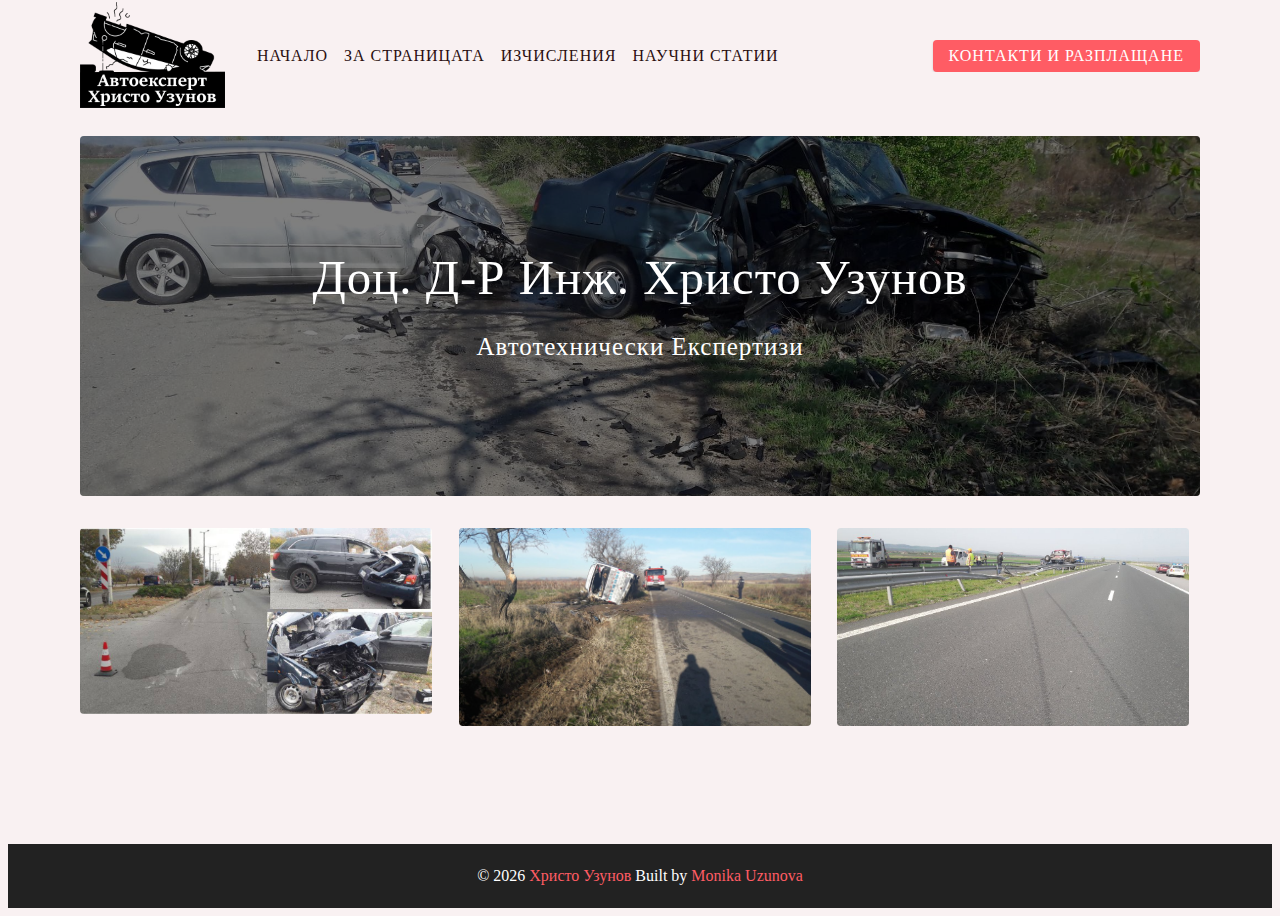
<file: index.html>
<!DOCTYPE html>
<html lang="en">
  <head>
    <meta charset="UTF-8" />
    <meta http-equiv="X-UA-Compatible" content="IE=edge" />
    <meta name="viewport" content="width=device-width, initial-scale=1.0" />
    <title>Автоекспертизи</title>
    <!-- font-awesome -->
    <link
      rel="stylesheet"
      href="https://cdnjs.cloudflare.com/ajax/libs/font-awesome/5.14.0/css/all.min.css"
    />
    <!-- styles -->
    <link rel="stylesheet" href="style.css" />
  </head>
  <body>
    <!-- nav -->
    <nav class="navbar">
      <div class="nav-center">
        <div class="nav-header">
          <a href="index.html" class="nav-logo">
            <img src="./assets/logo.png" alt="лого" />
          </a>
          <button class="nav-btn btn">
            <i class="fas fa-align-justify"></i>
          </button>
        </div>
        <!-- links -->
        <div class="nav-links">
          <a href="index.html" class="nav-link"> начало </a>
          <a href="about.html" class="nav-link"> за страницата </a>
          <a href="equations.html" class="nav-link">изчисления </a>
          <a href="literature.html" class="nav-link"> научни статии </a>
          <div class="nav-link contact-link">
            <a href="contact.html" class="btn"> контакти и разплащане </a>
          </div>
        </div>
      </div>
    </nav>
    <!-- end of nav -->
    <!-- main -->
    <main class="page">
      <!-- header -->
      <header class="hero">
        <div class="hero-container">
          <div class="hero-text">
            <h1>Доц. Д-р инж. Христо Узунов</h1>
            <h4>Автотехнически експертизи</h4>
          </div>
        </div>
      </header>
      <!-- end of header -->
      <!-- photos -->
      <section class="ptp-container">
        <img src="./assets/img1.jpg" class="ptp ptp-img" alt="img1" />
        <img src="./assets/img2.jpg" class="ptp ptp-img" alt="img2" />
        <img src="./assets/img3.jpg" class="ptp ptp-img" alt="img3" />
      </section>
      <!-- end of photos -->
    </main>
    <!-- end of main -->
    <!-- footer -->
    <footer class="page-footer">
      <p>
        &copy; <span id="date"></span>
        <span class="footer-logo">Христо Узунов</span> Built by
        <span class="builder">Monika Uzunova</span>
      </p>
    </footer>
    <!-- end of footer -->
    <!-- javascript -->
    <script src="app.js"></script>
  </body>
</html>
</file>
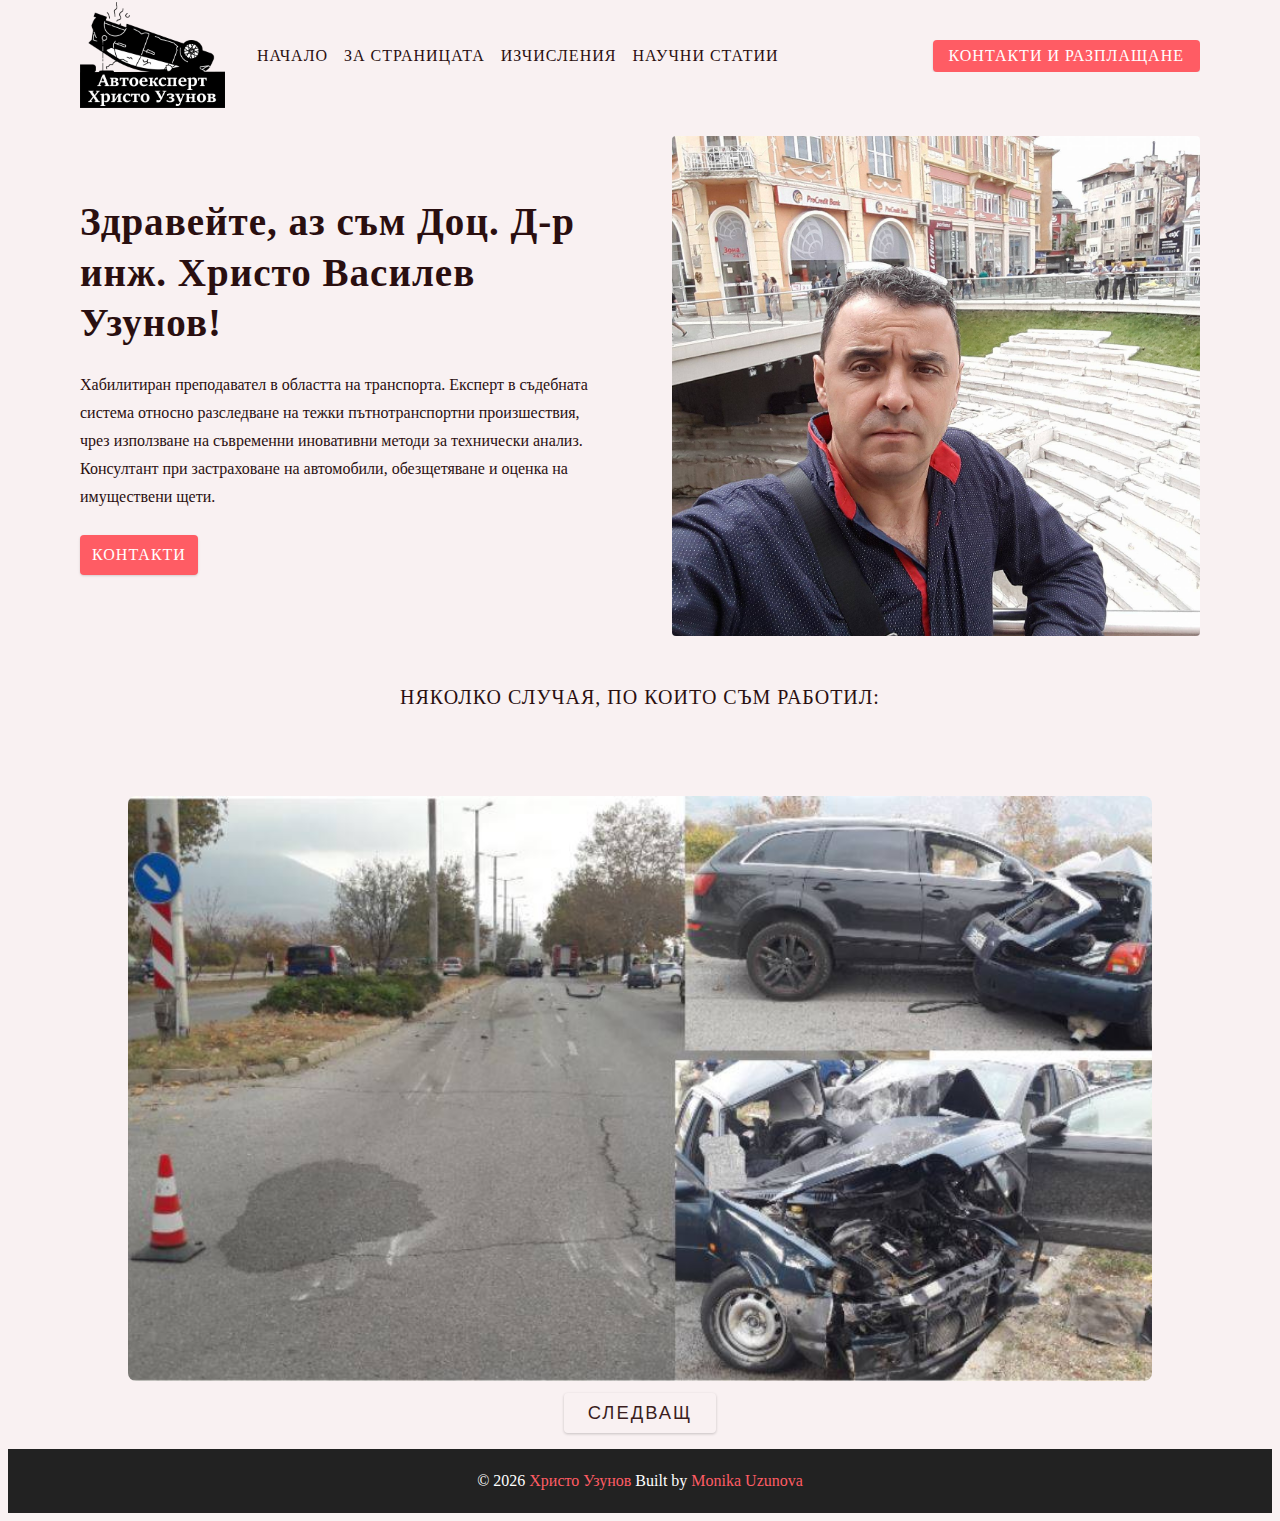
<file: about.html>
<!DOCTYPE html>
<html lang="en">
  <head>
    <meta charset="UTF-8" />
    <meta http-equiv="X-UA-Compatible" content="IE=edge" />
    <meta name="viewport" content="width=device-width, initial-scale=1.0" />
    <title>За страницата</title>
    <!-- font-awesome -->
    <link
      rel="stylesheet"
      href="https://cdnjs.cloudflare.com/ajax/libs/font-awesome/5.14.0/css/all.min.css"
    />
    <!-- styles -->
    <link rel="stylesheet" href="style.css" />
  </head>
  <body>
    <!-- nav -->
    <nav class="navbar">
      <div class="nav-center">
        <div class="nav-header">
          <a href="index.html" class="nav-logo">
            <img src="./assets/logo.png" alt="лого" />
          </a>
          <button class="nav-btn btn">
            <i class="fas fa-align-justify"></i>
          </button>
        </div>
        <div class="nav-links">
          <a href="index.html" class="nav-link"> начало </a>
          <a href="about.html" class="nav-link"> за страницата </a>
          <a href="equations.html" class="nav-link"> изчисления </a>
          <a href="literature.html" class="nav-link"> научни статии </a>

          <div class="nav-link contact-link">
            <a href="contact.html" class="btn"> контакти и разплащане </a>
          </div>
        </div>
      </div>
    </nav>
    <!-- end of nav -->
    <!-- main -->
    <main class="page about-main">
      <section class="about-page">
        <article>
          <h2>Здравейте, аз съм Доц. Д-р инж. Христо Василев Узунов!</h2>
          <p>
            Хабилитиран преподавател в областта на транспорта. Експерт в
            съдебната система относно разследване на тежки пътнотранспортни
            произшествия, чрез използване на съвременни иновативни методи за
            технически анализ. Консултант при застраховане на автомобили,
            обезщетяване и оценка на имуществени щети.
          </p>

          <a href="contact.html" class="btn">контакти</a>
        </article>
        <img
          src="./assets/about.jpg"
          alt="HristoUzunov"
          class="img about-img"
        />
      </section>
      <section class="featured-photos">
        <h5 class="featured-title">Няколко случая, по които съм работил:</h5>
      </section>
      <div class="slider-container">
        <div class="slide">
          <img src="./assets/img1.jpg" class="slide-img katastrofa1" alt="" />
        </div>
        <div class="slide">
          <img src="./assets/img2.jpg" class="slide-img katastrofa2" alt="" />
        </div>
        <div class="slide">
          <img src="./assets/img3.jpg" class="slide-img katastrofa3" alt="" />
        </div>
        <div class="slide">
          <div>
            <img src="./assets/img4.jpg" class="slide-img katastrofa2" alt="" />
          </div>
        </div>
      </div>
      <div class="btn-container">
        <button type="button" class="prevBtn">предишен</button>
        <button type="button" class="nextBtn">следващ</button>
      </div>
    </main>
    <!-- end of main -->
    <!-- footer -->
    <footer class="page-footer">
      <p>
        &copy; <span id="date"></span>
        <span class="footer-logo">Христо Узунов</span> Built by
        <span class="builder">Monika Uzunova</span>
      </p>
    </footer>
    <!-- end of footer -->
    <!-- javascript -->
    <script src="app.js"></script>
  </body>
</html>
</file>
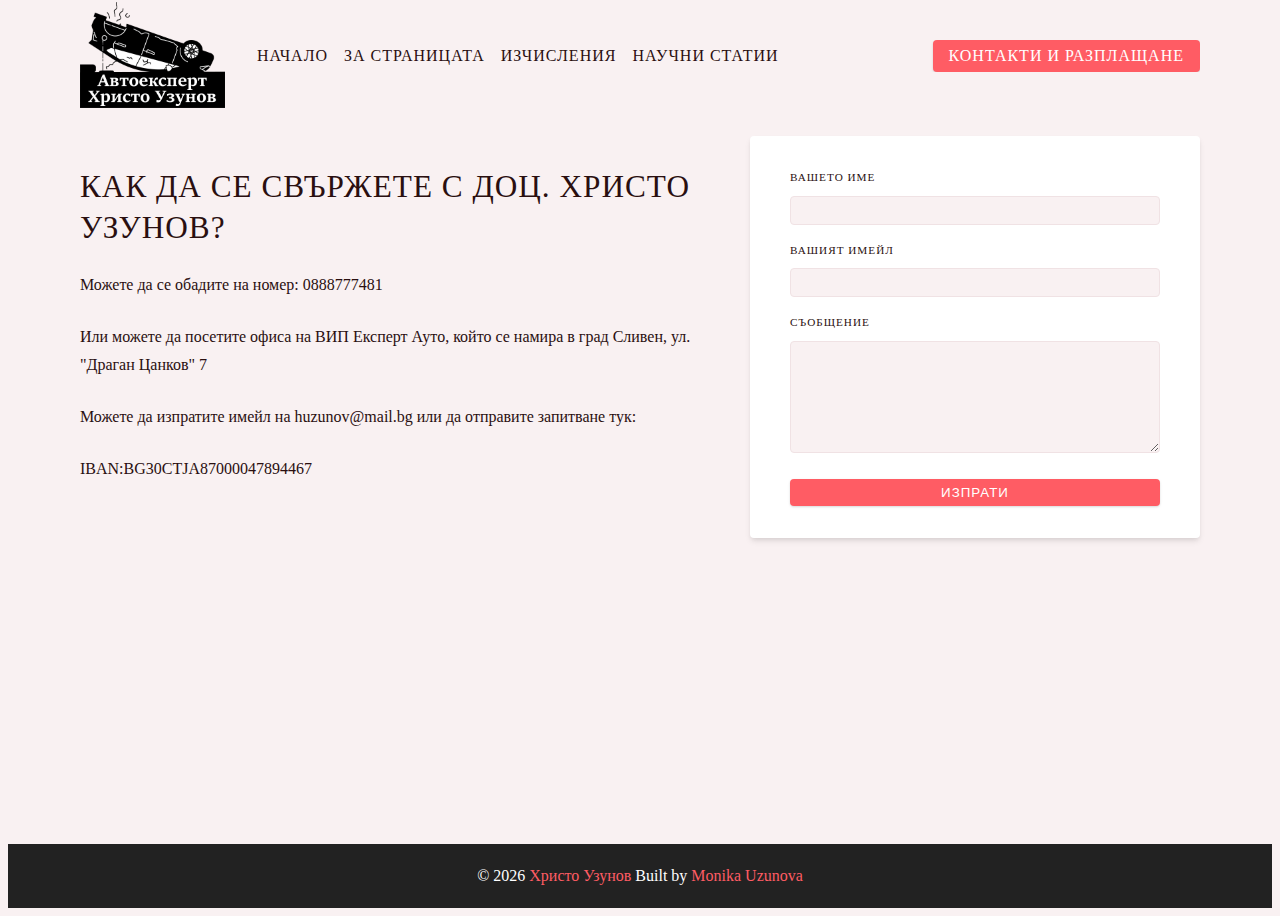
<file: contact.html>
<!DOCTYPE html>
<html lang="en">
  <head>
    <meta charset="UTF-8" />
    <meta http-equiv="X-UA-Compatible" content="IE=edge" />
    <meta name="viewport" content="width=device-width, initial-scale=1.0" />
    <title>Контакти</title>
    <!-- font-awesome -->
    <link
      rel="stylesheet"
      href="https://cdnjs.cloudflare.com/ajax/libs/font-awesome/5.14.0/css/all.min.css"
    />
    <!-- styles -->
    <link rel="stylesheet" href="style.css" />
  </head>
  <body>
    <!-- nav -->
    <nav class="navbar">
      <div class="nav-center">
        <div class="nav-header">
          <a href="index.html" class="nav-logo">
            <img src="./assets/logo.png" alt="лого" />
          </a>
          <button class="nav-btn btn">
            <i class="fas fa-align-justify"></i>
          </button>
        </div>
        <div class="nav-links">
          <a href="index.html" class="nav-link"> начало </a>
          <a href="about.html" class="nav-link"> за страницата </a>
          <a href="equations.html" class="nav-link"> изчисления </a>
          <a href="literature.html" class="nav-link"> научни статии </a>

          <div class="nav-link contact-link">
            <a href="contact.html" class="btn"> контакти и разплащане </a>
          </div>
        </div>
      </div>
    </nav>
    <!-- end of nav -->
    <!-- main -->
    <main class="page">
      <section class="contact-container">
        <article class="contact-info">
          <h3>Как да се свържете с доц. Христо Узунов?</h3>
          <p>Можете да се обадите на номер: 0888777481</p>
          <p>
            Или можете да посетите офиса на ВИП Експерт Ауто, който се намира в
            град Сливен, ул. "Драган Цанков" 7
          </p>
          <p>
            Можете да изпратите имейл на huzunov@mail.bg или да отправите
            запитване тук:
          </p>
          <p>IBAN:BG30CTJA87000047894467</p>
        </article>
        <article>
          <form
            class="form contact-form"
            action="https://formsubmit.co/hvuzunov@gmail.com"
            method="post"
          >
            <!-- single form row -->
            <div class="form-row">
              <label for="name" class="form-label">Вашето име</label>
              <input
                type="text"
                name="name"
                id="name"
                class="form-input"
                required
              />
            </div>
            <!-- end of single form row -->
            <!-- single form row -->
            <div class="form-row">
              <label for="email" class="form-label">Вашият имейл</label>
              <input
                type="text"
                name="email"
                id="email"
                class="form-input"
                required
              />
            </div>
            <!-- end of single form row -->
            <div class="form-row">
              <label for="message" class="form-label">Съобщение</label>
              <textarea
                name="message"
                id="message"
                class="form-textarea"
                required
              ></textarea>
            </div>
            <button type="submit" class="btn btn-block">Изпрати</button>
          </form>
        </article>
      </section>
    </main>
    <!-- footer -->
    <footer class="page-footer">
      <p>
        &copy; <span id="date"></span>
        <span class="footer-logo">Христо Узунов</span> Built by
        <span class="builder">Monika Uzunova</span>
      </p>
    </footer>
    <!-- end of footer -->
    <!-- javascript -->
    <script src="app.js"></script>
  </body>
</html>
</file>
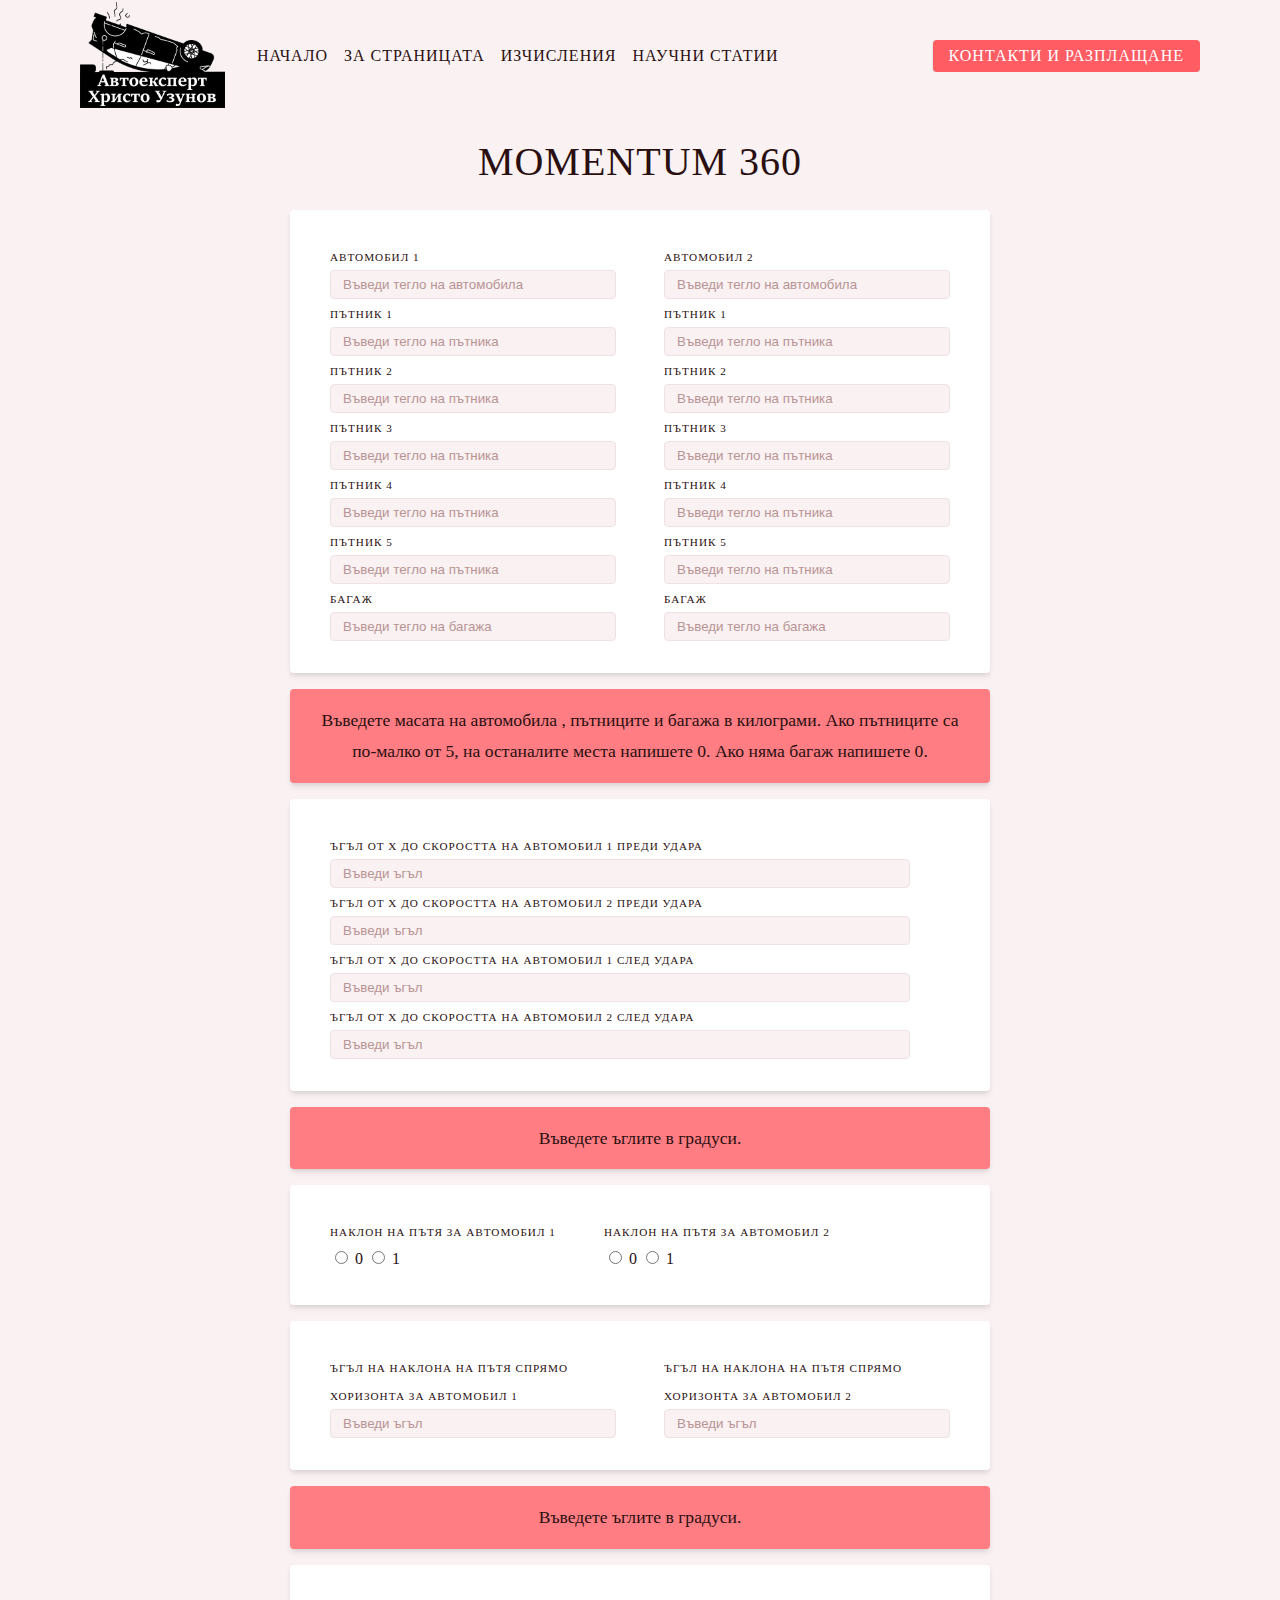
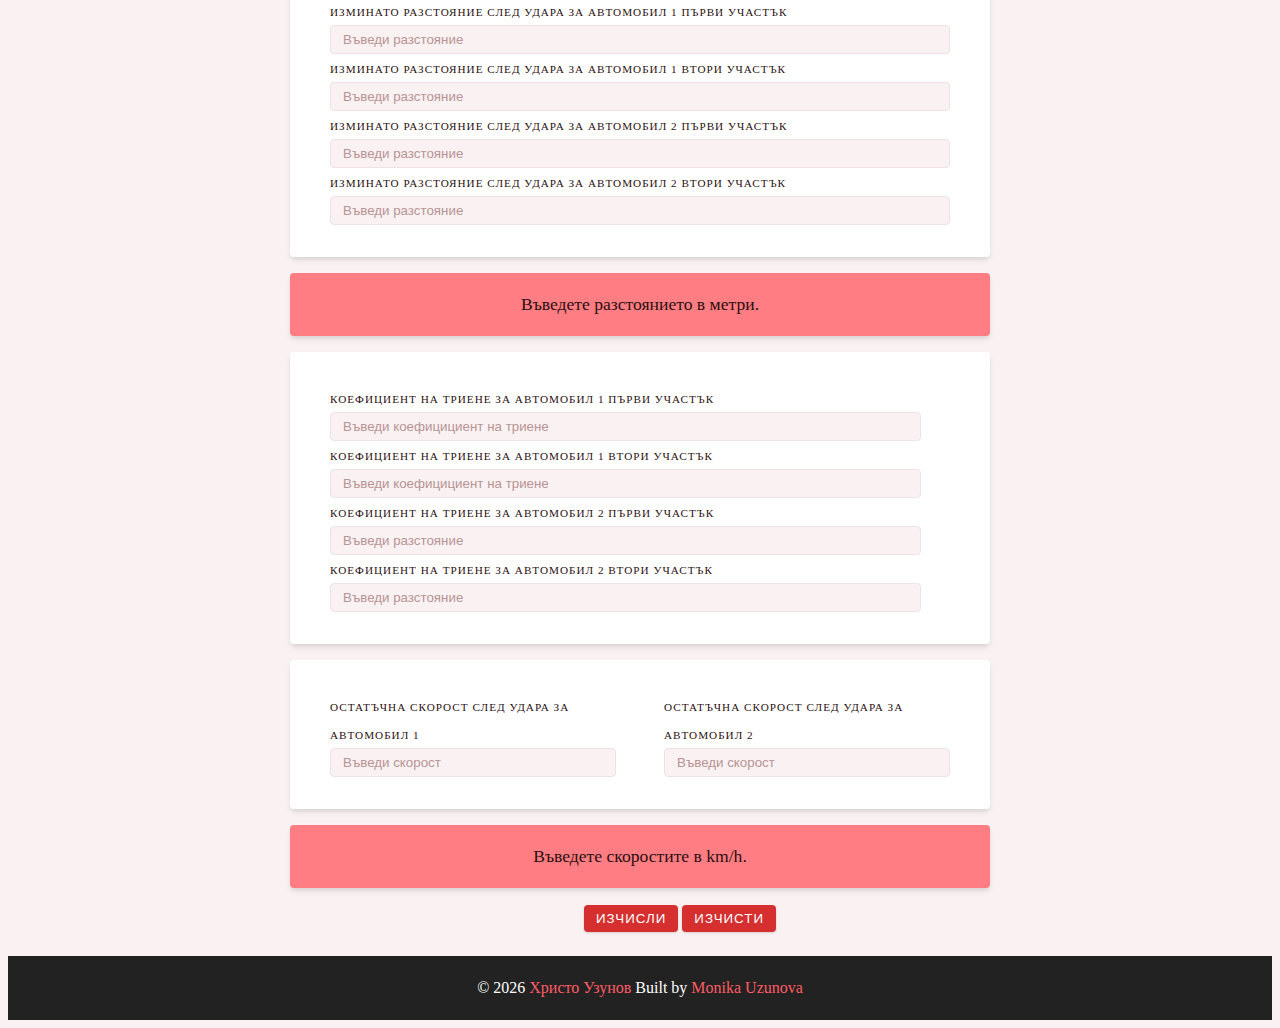
<file: equations.html>
<!DOCTYPE html>
<html lang="en">
  <head>
    <meta charset="UTF-8" />
    <meta http-equiv="X-UA-Compatible" content="IE=edge" />
    <meta name="viewport" content="width=device-width, initial-scale=1.0" />
    <title>Изчисления</title>
    <!-- font-awesome -->
    <link
      rel="stylesheet"
      href="https://cdnjs.cloudflare.com/ajax/libs/font-awesome/5.14.0/css/all.min.css"
    />
    <!-- styles -->
    <link rel="stylesheet" href="style.css" />
  </head>
  <body>
    <!-- nav -->
    <nav class="navbar">
      <div class="nav-center">
        <div class="nav-header">
          <a href="index.html" class="nav-logo">
            <img src="./assets/logo.png" alt="лого" />
          </a>
          <button class="nav-btn btn">
            <i class="fas fa-align-justify"></i>
          </button>
        </div>
        <div class="nav-links">
          <a href="index.html" class="nav-link"> начало </a>
          <a href="about.html" class="nav-link"> за страницата </a>
          <a href="equations.html" class="nav-link"> изчисления </a>
          <a href="literature.html" class="nav-link"> научни статии </a>

          <div class="nav-link contact-link">
            <a href="contact.html" class="btn"> контакти и разплащане </a>
          </div>
        </div>
      </div>
    </nav>
    <!-- end of nav -->
    <!-- main -->
    <main class="page">
      <div class="momentummethod">
        <h1 class="method-heading">momentum 360</h1>
      </div>
      <!-- Mass -->
      <section class="equations-container">
        <article>
          <form action="/app.js">
            <label for="carweight" class="methodform-label">Автомобил 1</label>
            <input
              type="number"
              class="methodform-input"
              id="car1"
              name="car1"
              class="methodform-input"
              placeholder="Въведи тегло на автомобила"
            />
          </form>
          <form action="/app.js">
            <label for="person1weight" class="methodform-label">Пътник 1</label>
            <input
              type="number"
              id="person1_1"
              name="person1_1"
              class="methodform-input"
              placeholder="Въведи тегло на пътника"
            />
          </form>
          <form action="/app.js">
            <label for="person2weight" class="methodform-label">Пътник 2</label>
            <input
              type="number"
              id="person1_2"
              name="person1_2"
              class="methodform-input"
              placeholder="Въведи тегло на пътника"
            />
          </form>
          <form action="/app.js">
            <label for="person3weight" class="methodform-label">Пътник 3</label>
            <input
              type="number"
              id="person1_3"
              name="person1_3"
              class="methodform-input"
              placeholder="Въведи тегло на пътника"
            />
          </form>
          <form action="/app.js">
            <label for="person4weight" class="methodform-label">Пътник 4</label>
            <input
              type="number"
              id="person1_4"
              name="person1_4"
              class="methodform-input"
              placeholder="Въведи тегло на пътника"
            />
          </form>
          <form action="/app.js">
            <label for="person5weight" class="methodform-label">Пътник 5</label>
            <input
              type="number"
              id="person1_5"
              name="person1_5"
              class="methodform-input"
              placeholder="Въведи тегло на пътника"
            />
          </form>
          <form action="/app.js">
            <label for="luggage" class="methodform-label">Багаж</label>
            <input
              type="number"
              id="luggage1"
              name="luggage1"
              class="methodform-input"
              placeholder="Въведи тегло на багажа"
            />
          </form>
        </article>
        <article>
          <form action="/app.js">
            <label for="carweight" class="methodform-label">Автомобил 2</label>
            <input
              type="number"
              id="car2"
              name="car2"
              class="methodform-input"
              placeholder="Въведи тегло на автомобила"
            />
          </form>
          <form action="/app.js">
            <label for="person1weight" class="methodform-label">Пътник 1</label>
            <input
              type="number"
              id="person2_1"
              name="person2_1"
              class="methodform-input"
              placeholder="Въведи тегло на пътника"
            />
          </form>
          <form action="/app.js">
            <label for="person2weight" class="methodform-label">Пътник 2</label>
            <input
              type="number"
              id="person2_2"
              name="person2_2"
              class="methodform-input"
              placeholder="Въведи тегло на пътника"
            />
          </form>
          <form action="/app.js">
            <label for="person3weight" class="methodform-label">Пътник 3</label>
            <input
              type="number"
              id="person2_3"
              name="person2_3"
              class="methodform-input"
              placeholder="Въведи тегло на пътника"
            />
          </form>
          <form action="/app.js">
            <label for="person4weight" class="methodform-label">Пътник 4</label>
            <input
              type="number"
              id="person2_4"
              name="person2_4"
              class="methodform-input"
              placeholder="Въведи тегло на пътника"
            />
          </form>
          <form action="/app.js">
            <label for="person5weight" class="methodform-label">Пътник 5</label>
            <input
              type="number"
              id="person2_5"
              name="person2_5"
              class="methodform-input"
              placeholder="Въведи тегло на пътника"
            />
          </form>
          <form action="/app.js">
            <label for="luggage" class="methodform-label">Багаж</label>
            <input
              type="number"
              id="luggage2"
              name="luggage2"
              class="methodform-input"
              placeholder="Въведи тегло на багажа"
            />
          </form>
        </article>
      </section>
      <div class="text-alert">
        Въведете масата на автомобила , пътниците и багажа в килограми. Ако
        пътниците са по-малко от 5, на останалите места напишете 0. Ако няма
        багаж напишете 0.
      </div>
      <!-- end of mass -->
      <!-- Angle -->
      <section class="equations-container">
        <article>
          <form action="/app.js">
            <label for="ang1before" class="methodform-label"
              >Ъгъл от Х до скоростта на автомобил 1 преди удара
            </label>
            <input
              type="number"
              id="ang1before"
              name="ang1before"
              class="methodform-input"
              placeholder="Въведи ъгъл"
            />
          </form>
          <form action="/app.js">
            <label for="ang2before" class="methodform-label"
              >Ъгъл от Х до скоростта на автомобил 2 преди удара
            </label>
            <input
              type="number"
              id="ang2before"
              name="ang2before"
              class="methodform-input"
              placeholder="Въведи ъгъл"
            />
          </form>
          <form action="/app.js">
            <label for="ang1after" class="methodform-label"
              >Ъгъл от Х до скоростта на автомобил 1 след удара
            </label>
            <input
              type="number"
              id="ang1after"
              name="ang1after"
              class="methodform-input"
              placeholder="Въведи ъгъл"
            />
          </form>
          <form action="/app.js">
            <label for="ang2before" class="methodform-label"
              >Ъгъл от Х до скоростта на автомобил 2 след удара
            </label>
            <input
              type="number"
              id="ang2after"
              name="ang2after"
              class="methodform-input"
              placeholder="Въведи ъгъл"
            />
          </form>
        </article>
      </section>
      <div class="text-alert">Въведете ъглите в градуси.</div>
      <!-- end of angle -->
      <!-- Incline -->
      <section class="equations-container">
        <article>
          <form action="/app.js">
            <label for="incline" class="methodform-label"
              >Наклон на пътя за автомобил 1</label
            >
            <br />
            <input type="radio" id="zero1" name="incline1" value="0" />
            <label for="0">0</label>
            <input type="radio" id="one1" name="incline1" value="1" />
            <label for="1">1</label>
          </form>
        </article>
        <article>
          <form action="/app.js">
            <label for="incline" class="methodform-label"
              >Наклон на пътя за автомобил 2</label
            >
            <br />
            <input type="radio" id="zero2" name="incline2" value="0" />
            <label for="0">0</label>
            <input type="radio" id="one2" name="incline2" value="1" />
            <label for="1">1</label>
          </form>
        </article>
      </section>
      <!-- end of incline -->
      <!-- Incline angle -->
      <section class="equations-container">
        <form action="/app.js">
          <label for="inclineangle1" class="methodform-label">
            Ъгъл на наклона на пътя спрямо хоризонта за автомобил 1 </label
          ><br />
          <input
            type="number"
            id="inclineangle1"
            name="inclineangle1"
            class="methodform-input"
            placeholder="Въведи ъгъл"
          />
        </form>
        <form action="/app.js">
          <label for="inclineangle2" class="methodform-label">
            Ъгъл на наклона на пътя спрямо хоризонта за автомобил 2
          </label>
          <br />
          <input
            type="number"
            id="inclineangle2"
            name="inclineangle2"
            class="methodform-input"
            placeholder="Въведи ъгъл"
          />
        </form>
      </section>
      <div class="text-alert">Въведете ъглите в градуси.</div>
      <!-- end of incline angle -->
      <!-- Distance -->
      <section class="equations-container">
        <article>
          <form action="/app.js">
            <label for="distance1car1" class="methodform-label">
              Изминато разстояние след удара за автомобил 1 първи участък
            </label>
            <input
              type="number"
              id="distance1car1"
              name="distance1car1"
              class="methodform-input"
              placeholder="Въведи разстояние"
            />
          </form>
          <form action="/app.js">
            <label for="distance2car1" class="methodform-label">
              Изминато разстояние след удара за автомобил 1 втори участък
            </label>
            <input
              type="number"
              id="distance2car1"
              name="distance2car1"
              class="methodform-input"
              placeholder="Въведи разстояние"
            />
          </form>
          <form action="/app.js">
            <label for="distance1car2" class="methodform-label">
              Изминато разстояние след удара за автомобил 2 първи участък
            </label>
            <input
              type="number"
              id="distance1car2"
              name="distance1car2"
              class="methodform-input"
              placeholder="Въведи разстояние"
            />
          </form>
          <form action="/app.js">
            <label for="distance2car2" class="methodform-label">
              Изминато разстояние след удара за автомобил 2 втори участък
            </label>
            <input
              type="number"
              id="distance2car2"
              name="distance2car2"
              class="methodform-input"
              placeholder="Въведи разстояние"
            />
          </form>
        </article>
      </section>
      <div class="text-alert">Въведете разстоянието в метри.</div>
      <!-- end of distance -->
      <!-- Friction -->
      <section class="equations-container">
        <article>
          <form action="/app.js">
            <label for="friction1car1" class="methodform-label">
              Коефициент на триене за автомобил 1 първи участък
            </label>
            <input
              type="number"
              id="friction1car1"
              name="friction1car1"
              class="methodform-input"
              placeholder="Въведи коефицициент на триене"
            />
          </form>
          <form action="/app.js">
            <label for="friction2car1" class="methodform-label">
              Коефициент на триене за автомобил 1 втори участък
            </label>
            <input
              type="number"
              id="friction2car1"
              name="friction2car1"
              class="methodform-input"
              placeholder="Въведи коефицициент на триене"
            />
          </form>
          <form action="/app.js">
            <label for="friction1car2" class="methodform-label">
              Коефициент на триене за автомобил 2 първи участък
            </label>
            <input
              type="number"
              id="friction1car2"
              name="friction1car2"
              class="methodform-input"
              placeholder="Въведи разстояние"
            />
          </form>
          <form action="/app.js">
            <label for="friction2car2" class="methodform-label">
              Коефициент на триене за автомобил 2 втори участък
            </label>
            <input
              type="number"
              id="friction2car2"
              name="friction2car2"
              class="methodform-input"
              placeholder="Въведи разстояние"
            />
          </form>
        </article>
      </section>
      <!-- end of friction -->
      <!-- Speed -->
      <section class="equations-container">
        <form action="/app.js">
          <label for="speed1" class="methodform-label">
            Остатъчна скорост след удара за автомобил 1</label
          ><br />
          <input
            type="number"
            id="speed1"
            name="speed1"
            class="methodform-input"
            placeholder="Въведи скорост"
          />
        </form>
        <form action="/app.js">
          <label for="speed2" class="methodform-label">
            Остатъчна скорост след удара за автомобил 2</label
          >
          <br />
          <input
            type="number"
            id="speed2"
            name="speed2"
            class="methodform-input"
            placeholder="Въведи скорост"
          />
        </form>
      </section>
      <div class="text-alert">Въведете скоростите в km/h.</div>
      <!-- end of speed -->
      <!-- Results -->
      <!-- button -->
      <button class="btn result-btn">Изчисли</button>
      <button type="button" class="btn clear-btn" id="clear">Изчисти</button>
      <div class="result-overlay">
        <div class="result-container">
          <table class="content-table">
            <thead>
              <tr>
                <th>ДАННИ ЗА СКОРОСТТА НА ДВИЖЕНИЕ НА АВТОМОБИЛИТЕ</th>
                <th class="empty"></th>
              </tr>
            </thead>
            <tbody>
              <tr>
                <td>Скорост на автомобил 1 след удара [m/s]</td>
                <td class="oneafterms"></td>
              </tr>
              <tr>
                <td>Скорост на автомобил 1 след удара [km/h]</td>
                <td class="oneafterkmh"></td>
              </tr>
              <tr>
                <td>Скорост на автомобил 2 след удара [m/s]</td>
                <td class="twoafterms"></td>
              </tr>
              <tr>
                <td>Скорост на автомобил 2 след удара [km/h]</td>
                <td class="twoafterkmh"></td>
              </tr>
              <tr>
                <td>Скорост на автомобил 1 преди удара [m/s]</td>
                <td class="onebeforems"></td>
              </tr>
              <tr>
                <td>Скорост на автомобил 1 преди удара [km/h]</td>
                <td class="onebeforekmh"></td>
              </tr>
              <tr>
                <td>Скорост на автомобил 2 преди удара [m/s]</td>
                <td class="twobeforems"></td>
              </tr>
              <tr>
                <td>Скорост на автомобил 2 преди удара [km/h]</td>
                <td class="twobeforekmh"></td>
              </tr>
            </tbody>
          </table>
          <button class="close-btn">
            <i class="fas fa-times"></i>
          </button>
        </div>
      </div>
    </main>
    <!-- end of main -->
    <!-- footer -->
    <footer class="page-footer">
      <p>
        &copy; <span id="date"></span>
        <span class="footer-logo">Христо Узунов</span> Built by
        <span class="builder">Monika Uzunova</span>
      </p>
    </footer>
    <!-- end of footer -->
    <!-- javascript -->
    <script src="app.js"></script>
  </body>
</html>
</file>
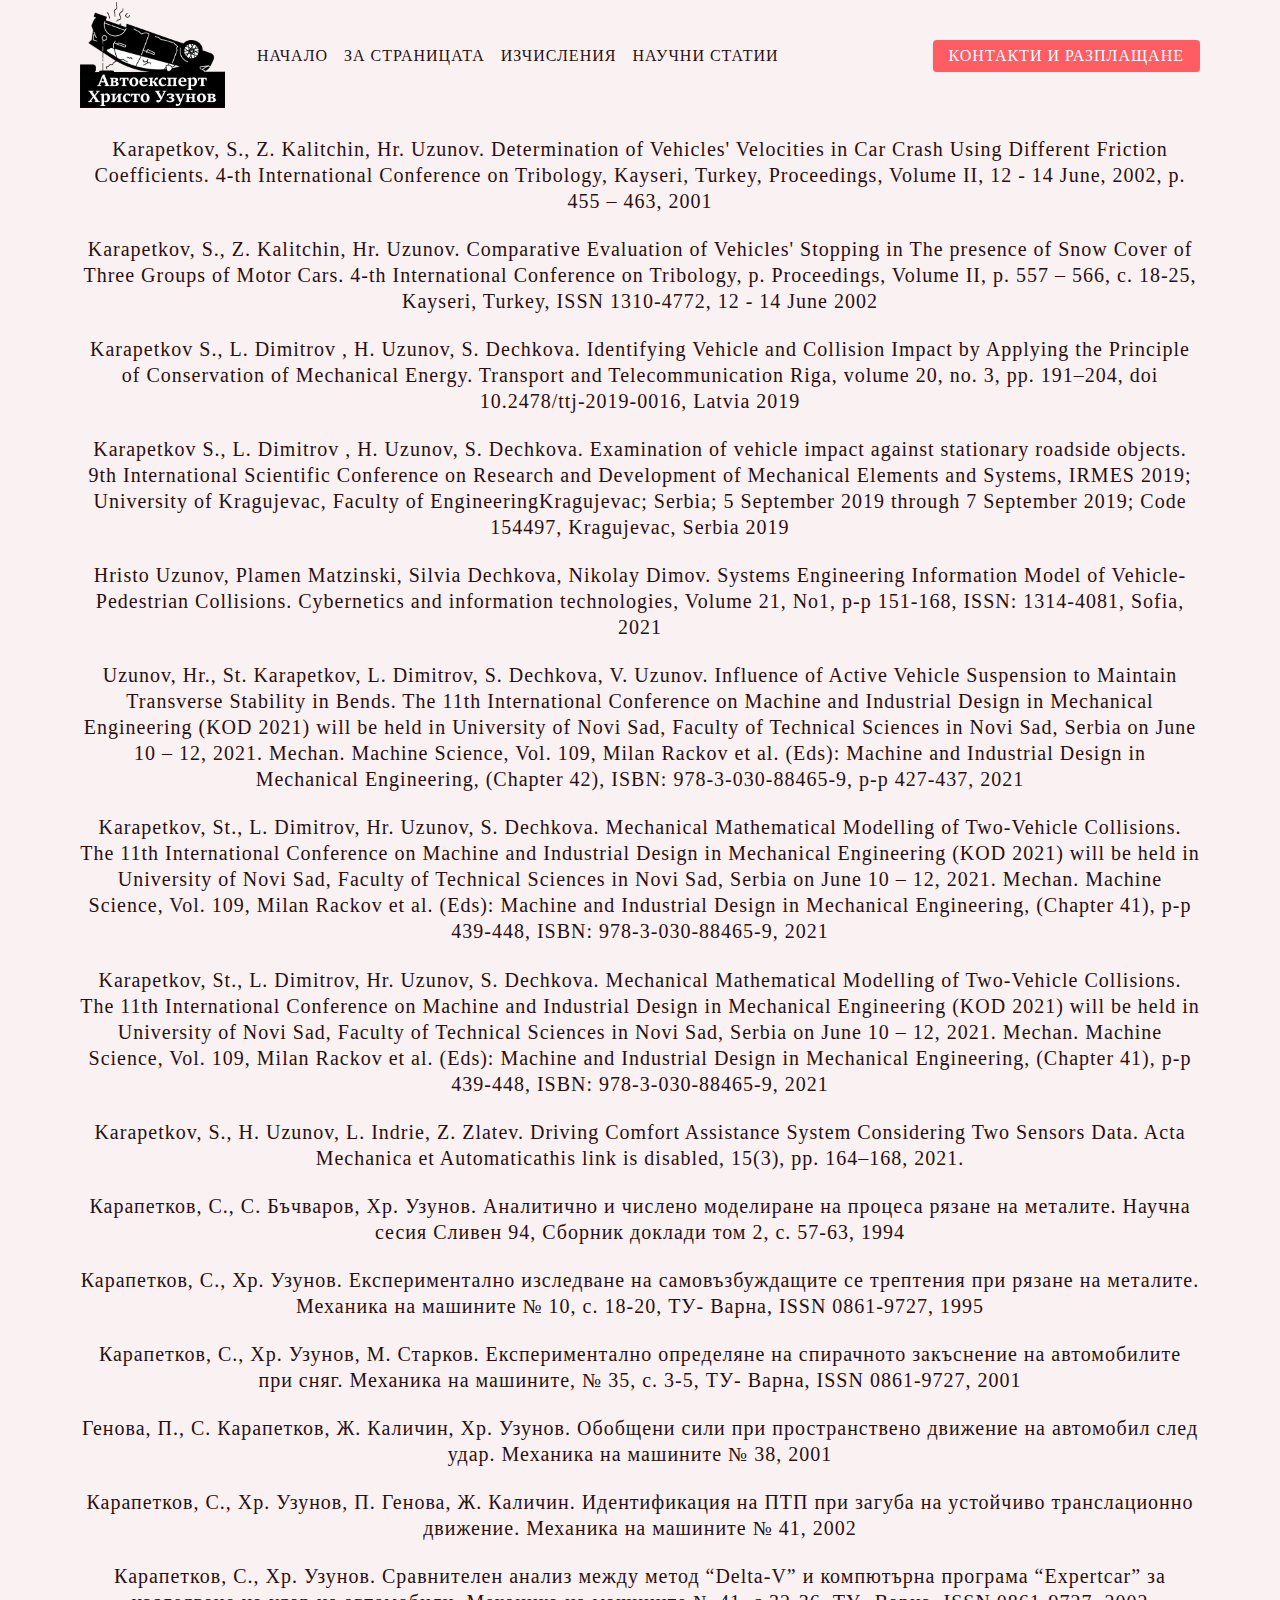
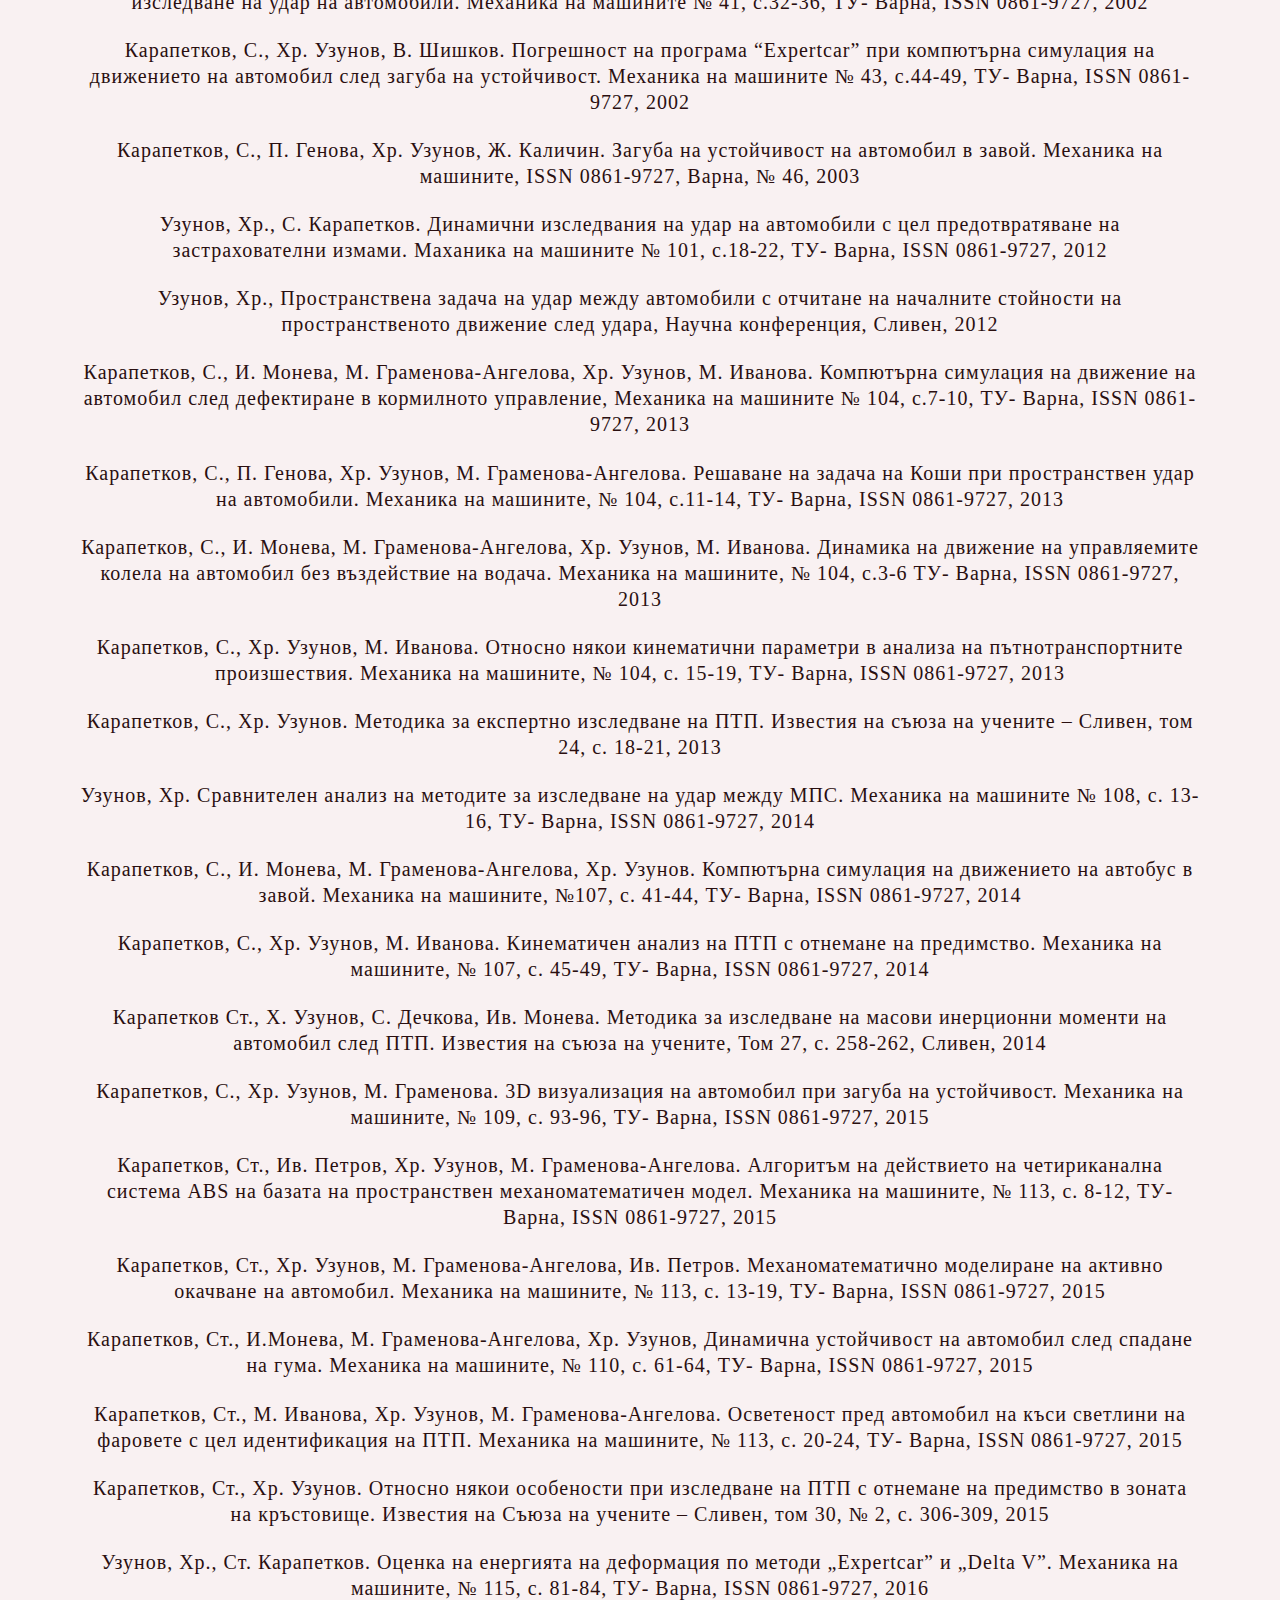
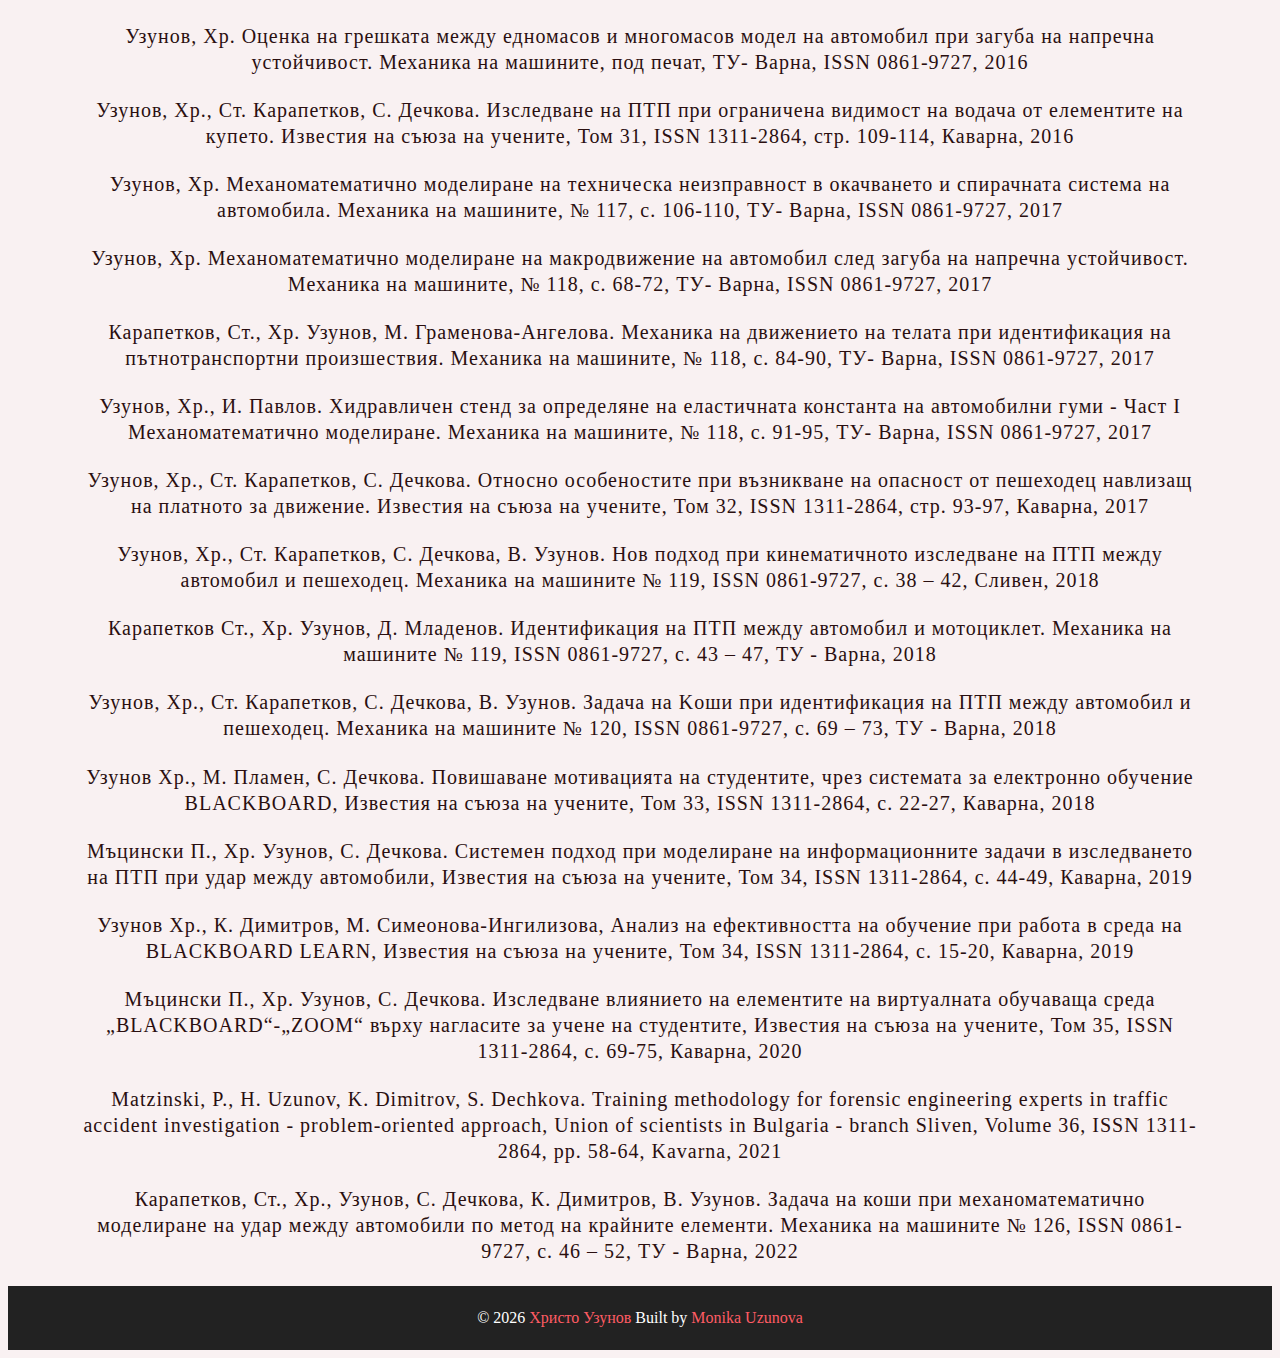
<file: literature.html>
<!DOCTYPE html>
<html lang="en">
  <head>
    <meta charset="UTF-8" />
    <meta http-equiv="X-UA-Compatible" content="IE=edge" />
    <meta name="viewport" content="width=device-width, initial-scale=1.0" />
    <title>Литература</title>
    <!-- font-awesome -->
    <link
      rel="stylesheet"
      href="https://cdnjs.cloudflare.com/ajax/libs/font-awesome/5.14.0/css/all.min.css"
    />
    <!-- styles -->
    <link rel="stylesheet" href="style.css" />
  </head>
  <body>
    <!-- nav -->
    <nav class="navbar">
      <div class="nav-center">
        <div class="nav-header">
          <a href="index.html" class="nav-logo">
            <img src="./assets/logo.png" alt="лого" />
          </a>
          <button class="nav-btn btn">
            <i class="fas fa-align-justify"></i>
          </button>
        </div>
        <div class="nav-links">
          <a href="index.html" class="nav-link"> начало </a>
          <a href="about.html" class="nav-link"> за страницата </a>
          <a href="equations.html" class="nav-link"> изчисления </a>
          <a href="literature.html" class="nav-link"> научни статии </a>

          <div class="nav-link contact-link">
            <a href="contact.html" class="btn"> контакти и разплащане </a>
          </div>
        </div>
      </div>
    </nav>
    <!-- end of nav -->
    <!-- main -->
    <main class="page">
      <h3 class="literature-heading">
        Karapetkov, S., Z. Kalitchin, Hr. Uzunov. Determination of Vehicles'
        Velocities in Car Crash Using Different Friction Coefficients. 4-th
        International Conference on Tribology, Kayseri, Turkey, Proceedings,
        Volume II, 12 - 14 June, 2002, p. 455 – 463, 2001
      </h3>
      <h3 class="literature-heading">
        Karapetkov, S., Z. Kalitchin, Hr. Uzunov. Comparative Evaluation of
        Vehicles' Stopping in The presence of Snow Cover of Three Groups of
        Motor Cars. 4-th International Conference on Tribology, p. Proceedings,
        Volume II, p. 557 – 566, с. 18-25, Kayseri, Turkey, ISSN 1310-4772, 12 -
        14 June 2002
      </h3>
      <h3 class="literature-heading">
        Karapetkov S., L. Dimitrov , H. Uzunov, S. Dechkova. Identifying Vehicle
        and Collision Impact by Applying the Principle of Conservation of
        Mechanical Energy. Transport and Telecommunication Riga, volume 20, no.
        3, pp. 191–204, doi 10.2478/ttj-2019-0016, Latvia 2019
      </h3>
      <h3 class="literature-heading">
        Karapetkov S., L. Dimitrov , H. Uzunov, S. Dechkova. Examination of
        vehicle impact against stationary roadside objects. 9th International
        Scientific Conference on Research and Development of Mechanical Elements
        and Systems, IRMES 2019; University of Kragujevac, Faculty of
        EngineeringKragujevac; Serbia; 5 September 2019 through 7 September
        2019; Code 154497, Kragujevac, Serbia 2019
      </h3>
      <h3 class="literature-heading">
        Hristo Uzunov, Plamen Matzinski, Silvia Dechkova, Nikolay Dimov. Systems
        Engineering Information Model of Vehicle-Pedestrian Collisions.
        Cybernetics and information technologies, Volume 21, No1, p-p 151-168,
        ISSN: 1314-4081, Sofia, 2021
      </h3>
      <h3 class="literature-heading">
        Uzunov, Hr., St. Karapetkov, L. Dimitrov, S. Dechkova, V. Uzunov.
        Influence of Active Vehicle Suspension to Maintain Transverse Stability
        in Bends. The 11th International Conference on Machine and Industrial
        Design in Mechanical Engineering (KOD 2021) will be held in University
        of Novi Sad, Faculty of Technical Sciences in Novi Sad, Serbia on June
        10 – 12, 2021. Mechan. Machine Science, Vol. 109, Milan Rackov et al.
        (Eds): Machine and Industrial Design in Mechanical Engineering, (Chapter
        42), ISBN: 978-3-030-88465-9, p-p 427-437, 2021
      </h3>
      <h3 class="literature-heading">
        Karapetkov, St., L. Dimitrov, Hr. Uzunov, S. Dechkova. Mechanical
        Mathematical Modelling of Two-Vehicle Collisions. The 11th International
        Conference on Machine and Industrial Design in Mechanical Engineering
        (KOD 2021) will be held in University of Novi Sad, Faculty of Technical
        Sciences in Novi Sad, Serbia on June 10 – 12, 2021. Mechan. Machine
        Science, Vol. 109, Milan Rackov et al. (Eds): Machine and Industrial
        Design in Mechanical Engineering, (Chapter 41), p-p 439-448, ISBN:
        978-3-030-88465-9, 2021
      </h3>
      <h3 class="literature-heading">
        Karapetkov, St., L. Dimitrov, Hr. Uzunov, S. Dechkova. Mechanical
        Mathematical Modelling of Two-Vehicle Collisions. The 11th International
        Conference on Machine and Industrial Design in Mechanical Engineering
        (KOD 2021) will be held in University of Novi Sad, Faculty of Technical
        Sciences in Novi Sad, Serbia on June 10 – 12, 2021. Mechan. Machine
        Science, Vol. 109, Milan Rackov et al. (Eds): Machine and Industrial
        Design in Mechanical Engineering, (Chapter 41), p-p 439-448, ISBN:
        978-3-030-88465-9, 2021
      </h3>
      <h3 class="literature-heading">
        Karapetkov, S., H. Uzunov, L. Indrie, Z. Zlatev. Driving Comfort
        Assistance System Considering Two Sensors Data. Acta Mechanica et
        Automaticathis link is disabled, 15(3), pp. 164–168, 2021.
      </h3>
      <h3 class="literature-heading">
        Карапетков, С., С. Бъчваров, Хр. Узунов. Аналитично и числено моделиране
        на процеса рязане на металите. Научна сесия Сливен 94, Сборник доклади
        том 2, с. 57-63, 1994
      </h3>
      <h3 class="literature-heading">
        Карапетков, С., Хр. Узунов. Експериментално изследване на
        сaмовъзбуждащите се трептения при рязане на металите. Механика на
        машините № 10, с. 18-20, ТУ- Варна, ISSN 0861-9727, 1995
      </h3>
      <h3 class="literature-heading">
        Карапетков, С., Хр. Узунов, М. Старков. Експериментално определяне на
        спирачното закъснение на автомобилите при сняг. Механика на машините, №
        35, с. 3-5, ТУ- Варна, ISSN 0861-9727, 2001
      </h3>
      <h3 class="literature-heading">
        Генова, П., С. Карапетков, Ж. Каличин, Хр. Узунов. Обобщени сили при
        пространствено движение на автомобил след удар. Механика на машините №
        38, 2001
      </h3>
      <h3 class="literature-heading">
        Карапетков, С., Хр. Узунов, П. Генова, Ж. Каличин. Идентификация на ПТП
        при загуба на устойчиво транслационно движение. Механика на машините №
        41, 2002
      </h3>
      <h3 class="literature-heading">
        Карапетков, С., Хр. Узунов. Сравнителен анализ между метод “Delta-V” и
        компютърна програма “Expertcar” за изследване на удар на автомобили.
        Механика на машините № 41, с.32-36, ТУ- Варна, ISSN 0861-9727, 2002
      </h3>
      <h3 class="literature-heading">
        Карапетков, С., Хр. Узунов, В. Шишков. Погрешност на програма
        “Expertcar” при компютърна симулация на движението на автомобил след
        загуба на устойчивост. Механика на машините № 43, с.44-49, ТУ- Варна,
        ISSN 0861-9727, 2002
      </h3>
      <h3 class="literature-heading">
        Карапетков, С., П. Генова, Хр. Узунов, Ж. Каличин. Загуба на устойчивост
        на автомобил в завой. Механика на машините, ISSN 0861-9727, Варна, № 46,
        2003
      </h3>
      <h3 class="literature-heading">
        Узунов, Хр., С. Карапетков. Динамични изследвания на удар на автомобили
        с цел предотвратяване на застрахователни измами. Маханика на машините №
        101, с.18-22, ТУ- Варна, ISSN 0861-9727, 2012
      </h3>
      <h3 class="literature-heading">
        Узунов, Хр., Пространствена задача на удар между автомобили с отчитане
        на началните стойности на пространственото движение след удара, Научна
        конференция, Сливен, 2012
      </h3>
      <h3 class="literature-heading">
        Карапетков, С., И. Монева, М. Граменова-Ангелова, Хр. Узунов, М.
        Иванова. Компютърна симулация на движение на автомобил след дефектиране
        в кормилното управление, Механика на машините № 104, с.7-10, ТУ- Варна,
        ISSN 0861-9727, 2013
      </h3>
      <h3 class="literature-heading">
        Карапетков, С., П. Генова, Хр. Узунов, М. Граменова-Ангелова. Решаване
        на задача на Коши при пространствен удар на автомобили. Механика на
        машините, № 104, с.11-14, ТУ- Варна, ISSN 0861-9727, 2013
      </h3>
      <h3 class="literature-heading">
        Карапетков, С., И. Монева, М. Граменова-Ангелова, Хр. Узунов, М.
        Иванова. Динамика на движение на управляемите колела на автомобил без
        въздействие на водача. Механика на машините, № 104, с.3-6 ТУ- Варна,
        ISSN 0861-9727, 2013
      </h3>
      <h3 class="literature-heading">
        Карапетков, С., Хр. Узунов, М. Иванова. Относно някои кинематични
        параметри в анализа на пътнотранспортните произшествия. Механика на
        машините, № 104, с. 15-19, ТУ- Варна, ISSN 0861-9727, 2013
      </h3>
      <h3 class="literature-heading">
        Карапетков, С., Хр. Узунов. Методика за експертно изследване на ПТП.
        Известия на съюза на учените – Сливен, том 24, с. 18-21, 2013
      </h3>
      <h3 class="literature-heading">
        Узунов, Хр. Сравнителен анализ на методите за изследване на удар между
        МПС. Механика на машините № 108, с. 13-16, ТУ- Варна, ISSN 0861-9727,
        2014
      </h3>
      <h3 class="literature-heading">
        Карапетков, С., И. Монева, М. Граменова-Ангелова, Хр. Узунов. Компютърна
        симулация на движението на автобус в завой. Механика на машините, №107,
        с. 41-44, ТУ- Варна, ISSN 0861-9727, 2014
      </h3>
      <h3 class="literature-heading">
        Карапетков, С., Хр. Узунов, М. Иванова. Кинематичен анализ на ПТП с
        отнемане на предимство. Механика на машините, № 107, с. 45-49, ТУ-
        Варна, ISSN 0861-9727, 2014
      </h3>
      <h3 class="literature-heading">
        Карапетков Ст., Х. Узунов, С. Дечкова, Ив. Монева. Методика за
        изследване на масови инерционни моменти на автомобил след ПТП. Известия
        на съюза на учените, Том 27, с. 258-262, Сливен, 2014
      </h3>
      <h3 class="literature-heading">
        Карапетков, С., Хр. Узунов, М. Граменова. 3D визуализация на автомобил
        при загуба на устойчивост. Механика на машините, № 109, с. 93-96, ТУ-
        Варна, ISSN 0861-9727, 2015
      </h3>
      <h3 class="literature-heading">
        Карапетков, Ст., Ив. Петров, Хр. Узунов, М. Граменова-Ангелова.
        Алгоритъм на действието на четириканална система ABS на базата на
        пространствен механоматематичен модел. Механика на машините, № 113, с.
        8-12, ТУ- Варна, ISSN 0861-9727, 2015
      </h3>
      <h3 class="literature-heading">
        Карапетков, Ст., Хр. Узунов, М. Граменова-Ангелова, Ив. Петров.
        Механоматематично моделиране на активно окачване на автомобил. Механика
        на машините, № 113, с. 13-19, ТУ- Варна, ISSN 0861-9727, 2015
      </h3>
      <h3 class="literature-heading">
        Карапетков, Ст., И.Монева, М. Граменова-Ангелова, Хр. Узунов, Динамична
        устойчивост на автомобил след спадане на гума. Механика на машините, №
        110, с. 61-64, ТУ- Варна, ISSN 0861-9727, 2015
      </h3>
      <h3 class="literature-heading">
        Карапетков, Ст., М. Иванова, Хр. Узунов, М. Граменова-Ангелова.
        Осветеност пред автомобил на къси светлини на фаровете с цел
        идентификация на ПТП. Механика на машините, № 113, с. 20-24, ТУ- Варна,
        ISSN 0861-9727, 2015
      </h3>
      <h3 class="literature-heading">
        Карапетков, Ст., Хр. Узунов. Относно някои особености при изследване на
        ПТП с отнемане на предимство в зоната на кръстовище. Известия на Съюза
        на учените – Сливен, том 30, № 2, с. 306-309, 2015
      </h3>
      <h3 class="literature-heading">
        Узунов, Хр., Ст. Карапетков. Оценка на енергията на деформация по методи
        „Expertcar” и „Delta V”. Механика на машините, № 115, с. 81-84, ТУ-
        Варна, ISSN 0861-9727, 2016
      </h3>
      <h3 class="literature-heading">
        Узунов, Хр. Оценка на грешката между едномасов и многомасов модел на
        автомобил при загуба на напречна устойчивост. Механика на машините, под
        печат, ТУ- Варна, ISSN 0861-9727, 2016
      </h3>
      <h3 class="literature-heading">
        Узунов, Хр., Ст. Карапетков, С. Дечкова. Изследване на ПТП при
        ограничена видимост на водача от елементите на купето. Известия на съюза
        на учените, Том 31, ISSN 1311-2864, стр. 109-114, Каварна, 2016
      </h3>
      <h3 class="literature-heading">
        Узунов, Хр. Механоматематично моделиране на техническа неизправност в
        окачването и спирачната система на автомобила. Механика на машините, №
        117, с. 106-110, ТУ- Варна, ISSN 0861-9727, 2017
      </h3>
      <h3 class="literature-heading">
        Узунов, Хр. Механоматематично моделиране на макродвижение на автомобил
        след загуба на напречна устойчивост. Механика на машините, № 118, с.
        68-72, ТУ- Варна, ISSN 0861-9727, 2017
      </h3>
      <h3 class="literature-heading">
        Карапетков, Ст., Хр. Узунов, М. Граменова-Ангелова. Механика на
        движението на телата при идентификация на пътнотранспортни произшествия.
        Механика на машините, № 118, с. 84-90, ТУ- Варна, ISSN 0861-9727, 2017
      </h3>
      <h3 class="literature-heading">
        Узунов, Хр., И. Павлов. Xидравличен стенд за определяне на еластичната
        константа на автомобилни гуми - Част I Механоматематично моделиране.
        Механика на машините, № 118, с. 91-95, ТУ- Варна, ISSN 0861-9727, 2017
      </h3>
      <h3 class="literature-heading">
        Узунов, Хр., Ст. Карапетков, С. Дечкова. Относно особеностите при
        възникване на опасност от пешеходец навлизащ на платното за движение.
        Известия на съюза на учените, Том 32, ISSN 1311-2864, стр. 93-97,
        Каварна, 2017
      </h3>
      <h3 class="literature-heading">
        Узунов, Хр., Ст. Карапетков, С. Дечкова, В. Узунов. Нов подход при
        кинематичното изследване на ПТП между автомобил и пешеходец. Механика на
        машините № 119, ISSN 0861-9727, с. 38 – 42, Сливен, 2018
      </h3>
      <h3 class="literature-heading">
        Карапетков Ст., Хр. Узунов, Д. Младенов. Идентификация на ПТП между
        автомобил и мотоциклет. Механика на машините № 119, ISSN 0861-9727, с.
        43 – 47, ТУ - Варна, 2018
      </h3>
      <h3 class="literature-heading">
        Узунов, Хр., Ст. Карапетков, С. Дечкова, В. Узунов. Задача на Kоши при
        идентификация на ПТП между автомобил и пешеходец. Механика на машините №
        120, ISSN 0861-9727, с. 69 – 73, ТУ - Варна, 2018
      </h3>
      <h3 class="literature-heading">
        Узунов Хр., М. Пламен, С. Дечкова. Повишаване мотивацията на студентите,
        чрез системата за електронно обучение BLACKBOARD, Известия на съюза на
        учените, Том 33, ISSN 1311-2864, с. 22-27, Каварна, 2018
      </h3>
      <h3 class="literature-heading">
        Мъцински П., Хр. Узунов, С. Дечкова. Системен подход при моделиране на
        информационните задачи в изследването на ПТП при удар между автомобили,
        Известия на съюза на учените, Том 34, ISSN 1311-2864, с. 44-49, Каварна,
        2019
      </h3>
      <h3 class="literature-heading">
        Узунов Хр., К. Димитров, М. Симеонова-Ингилизова, Анализ на
        ефективността на обучение при работа в среда на BLACKBOARD LEARN,
        Известия на съюза на учените, Том 34, ISSN 1311-2864, с. 15-20, Каварна,
        2019
      </h3>
      <h3 class="literature-heading">
        Мъцински П., Хр. Узунов, С. Дечкова. Изследване влиянието на елементите
        на виртуалната обучаваща среда „BLACKBOARD“-„ZOOM“ върху нагласите за
        учене на студентите, Известия на съюза на учените, Том 35, ISSN
        1311-2864, с. 69-75, Каварна, 2020
      </h3>
      <h3 class="literature-heading">
        Matzinski, P., H. Uzunov, K. Dimitrov, S. Dechkova. Training methodology
        for forensic engineering experts in traffic accident investigation -
        problem-oriented approach, Union of scientists in Bulgaria - branch
        Sliven, Volume 36, ISSN 1311-2864, pp. 58-64, Kavarna, 2021
      </h3>
      <h3 class="literature-heading">
        Карапетков, Ст., Хр., Узунов, С. Дечкова, К. Димитров, В. Узунов. Задача
        на коши при механоматематично моделиране на удар между автомобили по
        метод на крайните елементи. Механика на машините № 126, ISSN 0861-9727,
        с. 46 – 52, ТУ - Варна, 2022
      </h3>
    </main>
    <!-- end of main -->
    <!-- footer -->
    <footer class="page-footer">
      <p>
        &copy; <span id="date"></span>
        <span class="footer-logo">Христо Узунов</span> Built by
        <span class="builder">Monika Uzunova</span>
      </p>
    </footer>
    <!-- end of footer -->
    <!-- javascript -->
    <script src="app.js"></script>
  </body>
</html>
</file>
<file: style.css>
*,
::after,
::before {
  box-sizing: border-box;
}
/* fonts */

@import url("https://fonts.googleapis.com/css2?family=Old+Standard+TT:wght@700&display=swap");
html {
  font-size: 100%;
} /*16px*/

:root {
  /* colors */
  --primary-100: #ffe0e0;
  --primary-200: #ffbec3;
  --primary-300: #ff9da5;
  --primary-400: #ff7d83;
  --primary-500: #ff5c64;
  --primary-600: #d62f2f;
  --primary-700: #c90a1a;
  --primary-800: #a80714;
  --primary-900: #6b010d;

  /* grey */
  --grey-50: #fcf8f8;
  --grey-100: #f9f1f2;
  --grey-200: #f0e2e4;
  --grey-300: #e1cbcd;
  --grey-400: #b89494;
  --grey-500: #8b6464;
  --grey-600: #69474a;
  --grey-700: #553336;
  --grey-800: #3b1e1e;
  --grey-900: #2a0f10;
  /* rest of the colors */
  --black: #222;
  --white: #fff;
  --red-light: #f8d7da;
  --red-dark: #842029;
  --green-light: #d1e7dd;
  --green-dark: #0f5132;

  /* fonts  */
  --headingFont: "Old Standard TT", serif;
  --bodyFont: "Old Standard TT", serif;
  --smallText: 0.7em;
  /* rest of the vars */
  --backgroundColor: var(--grey-100);
  --textColor: var(--grey-900);
  --borderRadius: 0.25rem;
  --letterSpacing: 1px;
  --transition: 0.3s ease-in-out all;
  --max-width: 1120px;
  --fixed-width: 600px;

  /* box shadow*/
  --shadow-1: 0 1px 3px 0 rgba(0, 0, 0, 0.1), 0 1px 2px 0 rgba(0, 0, 0, 0.06);
  --shadow-2: 0 4px 6px -1px rgba(0, 0, 0, 0.1),
    0 2px 4px -1px rgba(0, 0, 0, 0.06);
  --shadow-3: 0 10px 15px -3px rgba(0, 0, 0, 0.1),
    0 4px 6px -2px rgba(0, 0, 0, 0.05);
  --shadow-4: 0 20px 25px -5px rgba(0, 0, 0, 0.1),
    0 10px 10px -5px rgba(0, 0, 0, 0.04);
}

body {
  background: var(--backgroundColor);
  font-family: var(--bodyFont);
  font-weight: 500;
  line-height: 1.75;
  color: var(--textColor);
}

p {
  margin-top: 0;
  margin-bottom: 1.5rem;
  max-width: 40em;
}

h1,
h2,
h3,
h4,
h5 {
  margin: 0;
  margin-bottom: 1.38rem;
  font-family: var(--headingFont);
  font-weight: 400;
  line-height: 1.3;
  text-transform: capitalize;
  letter-spacing: var(--letterSpacing);
}

h1 {
  margin-top: 0;
  font-size: 3.052rem;
}

h2 {
  font-size: 2.441rem;
}

h3 {
  font-size: 1.953rem;
}

h4 {
  font-size: 1.563rem;
}

h5 {
  font-size: 1.25rem;
}

small,
.text-small {
  font-size: var(--smallText);
}

a {
  text-decoration: none;
}
ul {
  list-style-type: none;
  padding: 0;
}

.img {
  width: 100%;
  display: block;
  object-fit: cover;
}
/* buttons */

.btn {
  cursor: pointer;
  color: var(--white);
  background: var(--primary-500);
  border: transparent;
  border-radius: var(--borderRadius);
  letter-spacing: var(--letterSpacing);
  padding: 0.375rem 0.75rem;
  box-shadow: var(--shadow-1);
  transition: var(--transtion);
  text-transform: uppercase;
  display: inline-block;
}
.btn:hover {
  background: var(--primary-700);
  box-shadow: var(--shadow-3);
}
.btn-hipster {
  color: var(--primary-500);
  background: var(--primary-200);
}
.btn-hipster:hover {
  color: var(--primary-200);
  background: var(--primary-700);
}
.btn-block {
  width: 100%;
}

/* alerts */
.alert {
  padding: 0.375rem 0.75rem;
  margin-bottom: 1rem;
  border-color: transparent;
  border-radius: var(--borderRadius);
}

.alert-danger {
  color: var(--red-dark);
  background: var(--red-light);
}
.alert-success {
  color: var(--green-dark);
  background: var(--green-light);
}
/* form */

.form {
  width: 90vw;
  max-width: var(--fixed-width);
  background: var(--white);
  border-radius: var(--borderRadius);
  box-shadow: var(--shadow-2);
  padding: 2rem 2.5rem;
  margin: 3rem auto;
}
.form-label {
  display: block;
  font-size: var(--smallText);
  margin-bottom: 0.5rem;
  text-transform: uppercase;
  letter-spacing: var(--letterSpacing);
}
.form-input,
.form-textarea {
  width: 100%;
  padding: 0.375rem 0.75rem;
  border-radius: var(--borderRadius);
  background: var(--backgroundColor);
  border: 1px solid var(--grey-200);
}

.form-row {
  margin-bottom: 1rem;
}

.form-textarea {
  height: 7rem;
}
::placeholder {
  font-family: inherit;
  color: var(--grey-400);
}
.form-alert {
  color: var(--red-dark);
  letter-spacing: var(--letterSpacing);
  text-transform: capitalize;
}
/* alert */

@keyframes spinner {
  to {
    transform: rotate(360deg);
  }
}

.loading {
  width: 6rem;
  height: 6rem;
  border: 5px solid var(--grey-400);
  border-radius: 50%;
  border-top-color: var(--primary-500);
  animation: spinner 0.6s linear infinite;
}
.loading {
  margin: 0 auto;
}
/* title */

.title {
  text-align: center;
}

.title-underline {
  background: var(--primary-500);
  width: 7rem;
  height: 0.25rem;
  margin: 0 auto;
  margin-top: -1rem;
}

/*
=============== 
Navbar
===============
*/
.navbar {
  display: flex;
  align-items: center;
  justify-content: center;
}
.nav-center {
  width: 90vw;
  max-width: var(--max-width);
}
.nav-header {
  height: 6rem;
  display: flex;
  justify-content: space-between;
  align-items: center;
}
.nav-header img {
  width: 145px;
}
.nav-logo {
  display: flex;
  align-items: center;
}

.nav-btn {
  padding: 0.15rem 0.75rem;
}
.nav-btn i {
  font-size: 1.25rem;
}
.nav-links {
  height: 0;
  overflow: hidden;
  display: flex;
  flex-direction: column;
  transition: var(--transition);
}
.show-links {
  height: 346px;
}

.nav-link {
  display: block;
  text-align: center;
  font-size: 1.25rem;
  text-transform: uppercase;
  color: var(--grey-900);
  letter-spacing: var(--letterSpacing);
  padding: 1rem 0;
  border-top: 1px solid var(--grey-500);
  transition: var(--transition);
}
.nav-link:hover {
  color: var(--primary-500);
}

.contact-link a {
  padding: 0.15rem 1rem;
}

@media screen and (min-width: 992px) {
  .navbar {
    height: 6rem;
  }
  .nav-center {
    display: flex;
    align-items: center;
  }
  .nav-header {
    padding: 0;
    margin-right: 2rem;
    height: auto;
  }

  .nav-btn {
    display: none;
  }
  .nav-links {
    height: auto !important;
    flex-direction: row;
    align-items: center;
    width: 100%;
  }
  .nav-link {
    padding: 0;
    border-top: none;
    margin-right: 1rem;
    font-size: 1rem;
  }
  .contact-link {
    margin-right: 0;
    margin-left: auto;
  }
}
/*
=============== 
Page
===============
*/
.page {
  /* background: red; */
  width: 90vw;
  max-width: var(--max-width);
  margin: 0 auto;
  padding-top: 2rem;
  min-height: calc(100vh - (6rem + 4rem));
}
/*
=============== 
Footer
===============
*/
.page-footer {
  height: 4rem;
  text-align: center;
  background: var(--black);
  color: var(--white);
  display: flex;
  align-items: center;
  justify-content: center;
}
.page-footer p {
  margin-bottom: 0;
}
.footer-logo,
.builder {
  color: var(--primary-500);
}
/*
=============== 
Hero
===============
*/
.hero {
  height: 40vh;
  background: url("./assets/mein.jpg") center/cover no-repeat;
  margin-bottom: 2rem;
  border-radius: var(--borderRadius);
  position: relative;
}
.hero-container {
  position: absolute;
  width: 100%;
  height: 100%;
  top: 0;
  left: 0;
  background: rgba(0, 0, 0, 0.5);
  border-radius: var(--borderRadius);
  display: flex;
  align-items: center;
  justify-content: center;
}
.hero-text {
  text-align: center;
  color: var(--white);
}
@media screen and(min-width:768px) {
  .hero-text h1 {
    font-size: 4rem;
    margin-bottom: 0;
  }
}
/*
=============== 
Main Page Photos
===============
*/
.ptp-container {
  display: grid;
  gap: 2rem 1rem;
  padding-bottom: 3rem;
}
.ptp {
  display: block;
}
.ptp-img {
  width: 28rem;
  border-radius: var(--borderRadius);
  margin-bottom: 1rem;
}
@media screen and (min-width: 576px) {
  .ptp-container {
    grid-template-columns: 1fr 1fr;
  }
  .ptp-img {
    height: auto;
    width: 22rem;
  }
}
@media screen and (min-width: 992px) {
  .ptp-container {
    grid-template-columns: 200px 1fr;
  }
}
@media screen and (min-width: 1200px) {
  .ptp-container {
    grid-template-columns: 1fr 1fr 1fr;
  }
}

/*
=============== 
Error Page
===============
*/
.error-page {
  text-align: center;
  padding-top: 5rem;
}
.error-page h1 {
  font-size: 9rem;
}
/*
=============== 
Contact Page
===============
*/
.contact-form {
  width: 100%;
  margin: 0;
}
.contact-container {
  display: grid;
  gap: 2rem 3rem;
  padding-bottom: 3rem;
}
.contact-info h3 {
  text-transform: uppercase;
}
@media screen and (min-width: 992px) {
  .contact-container {
    grid-template-columns: 1fr 450px;
    align-items: center;
  }
}
/* 
=============== 
About Page
===============
*/
.about-page h2 {
  text-transform: none;
  font-weight: bold;
}
.about-page {
  display: grid;
  gap: 2rem 4rem;
  padding-bottom: 3rem;
}
.about-img {
  border-radius: var(--borderRadius);
  height: 400px;
}

@media screen and (min-width: 992px) {
  .about-page {
    grid-template-columns: 1fr 1fr;
    grid-template-rows: 500px;
    align-items: center;
  }
  .about-img {
    height: 100%;
  }
}
.featured-title {
  text-align: center;
  text-transform: uppercase;
}
/*
=============== 
About-Slider
===============
*/
.slide-img {
  width: 100%;
  height: 100%;
}

@media screen and (min-width: 800px) {
  body {
    font-size: 1rem;
  }
}
/*  global classes */

.btn-container {
  text-transform: uppercase;
  background: transparent;
  color: var(--primary-500);
  padding: 0.375rem 0.75rem;
  letter-spacing: var(--letterSpacing);
  display: inline-block;
  transition: var(--transition);
  font-size: 0.875rem;
  border: 2px solid --black;
  cursor: pointer;
  box-shadow: 0 1px 3px rgba(0, 0, 0, 0.2);
  border-radius: var(--borderRadius);
}
.btn-container:hover {
  color: var(--white);
  background: var(--primary-500);
}
/* section */
.section {
  padding: 5rem 0;
}

.section-center {
  width: 90vw;
  margin: 0 auto;
  max-width: 1170px;
}
@media screen and (min-width: 992px) {
  .section-center {
    width: 95vw;
  }
}
.about-main {
  min-height: 100vh;
  display: grid;
  place-items: center;
}

/*
=============== 
Slider
===============
*/

.slider-container {
  border: 5px solid --primary-500;
  width: 80vw;
  margin: 0 auto;
  height: 40vh;
  max-width: 80rem;
  position: relative;
  border-radius: 0.5rem;
  overflow: hidden;
  margin-top: 4rem;
}
.slide {
  position: absolute;
  width: 100%;
  height: 100%;
  background: var(--white);
  color: var(--white);
  display: grid;
  place-items: center;
  transition: all 0.25s ease-in-out;
  text-align: center;
}
.slide-img {
  height: 100%;
  object-fit: cover;
}

.btn-container {
  display: flex;
  justify-content: center;
  margin-top: 0.75rem;
  margin-bottom: 1rem;
}
.prevBtn,
.nextBtn {
  background: transparent;
  border-color: transparent;
  font-size: 1.15rem;
  cursor: pointer;
  margin: 0 0.25rem;
  text-transform: uppercase;
  letter-spacing: 2px;
  color: var(--grey-800);
  transition: var(--transition);
}
.prevBtn:hover,
.nextBtn:hover {
  color: var(--grey-300);
}

@media screen and (min-width: 576px) {
  .slider-container {
    height: 45vh;
  }
}
@media screen and (min-width: 768px) {
  .slider-container {
    height: 55vh;
  }
}
@media screen and (min-width: 992px) {
  .slider-container {
    height: 65vh;
  }
}
/*
=============== 
Literature Page
===============
*/
.literature-heading {
  font-size: 1.25rem;
  text-transform: none;
  letter-spacing: var(--letterSpacing);
  text-align: center;
}
/*
=============== 
Equations Page
===============
*/
.equations-container {
  display: flex;
  gap: 2rem 3rem;
  width: 90vw;
  max-width: 700px;
  background: var(--white);
  border-radius: var(--borderRadius);
  box-shadow: var(--shadow-2);
  padding: 2rem 2.5rem;
  margin: 1rem auto;
}
.method-heading {
  text-transform: uppercase;
  font-size: 2.5rem;
  text-align: center;
  color: var(--grey-900);
}
.text-alert {
  text-align: center;
  font-size: 1.1rem;
  color: var(--grey-900);
  width: 90vw;
  max-width: 700px;
  background: var(--primary-400);
  border-radius: var(--borderRadius);
  box-shadow: var(--shadow-2);
  padding: 1rem 1.5rem;
  margin: 1rem auto;
}
.methodform-label {
  font-size: var(--smallText);
  margin-bottom: 0.5rem;
  text-transform: uppercase;
  letter-spacing: var(--letterSpacing);
}
.methodform-input {
  width: 100%;
  padding: 0.375rem 0.75rem;
  border-radius: var(--borderRadius);
  background: var(--backgroundColor);
  border: 1px solid var(--grey-200);
}
.result-btn {
  margin-left: 45%;
  margin-bottom: 1.5rem;
  background: var(--primary-600);
}
.clear-btn {
  background: var(--primary-600);
}
/* results */
.result-overlay {
  position: fixed;
  top: 0;
  left: 0;
  width: 100%;
  height: 100%;
  background: rgba(73, 166, 233, 0.5);
  display: grid;
  place-items: center;
  transition: var(--transition);
  visibility: hidden;
  z-index: -10;
}
.open-result {
  visibility: visible !important;
  z-index: 10;
}
.result-container {
  background: var(--white);
  border-radius: var(--borderRadius);
  width: 150vw;
  height: 60vh;
  max-width: var(--fixed-width);
  text-align: center;
  display: grid;
  place-items: center;
  position: relative;
}
.close-btn {
  position: absolute;
  top: 0.4rem;
  right: 0.4rem;
  font-size: 2rem;
  background: transparent;
  border-color: transparent;
  color: var(--primary-900);
  cursor: pointer;
  transition: var(--transition);
}
.close-btn:hover {
  color: var(--primary-600);
  transform: scale(1.3);
}
.content-table {
  border-collapse: collapse;
  margin: 25px 0;
  font-size: 0.9em;
  min-width: 400px;
  border-radius: 5px 5px 0 0;
  overflow: hidden;
  box-shadow: 0 0 20px rgba(0, 0, 0, 0.15);
}

.content-table thead tr {
  background-color: var(--primary-600);
  color: #ffffff;
  text-align: left;
  font-weight: bold;
}

.content-table th,
.content-table td {
  padding: 8px 10px;
}

.content-table tbody tr {
  border-bottom: 1px solid #dddddd;
}

.content-table tbody tr:nth-of-type(even) {
  background-color: #f3f3f3;
}

.content-table tbody tr:last-of-type {
  border-bottom: 2px solid var(--primary-600);
}
</file>
